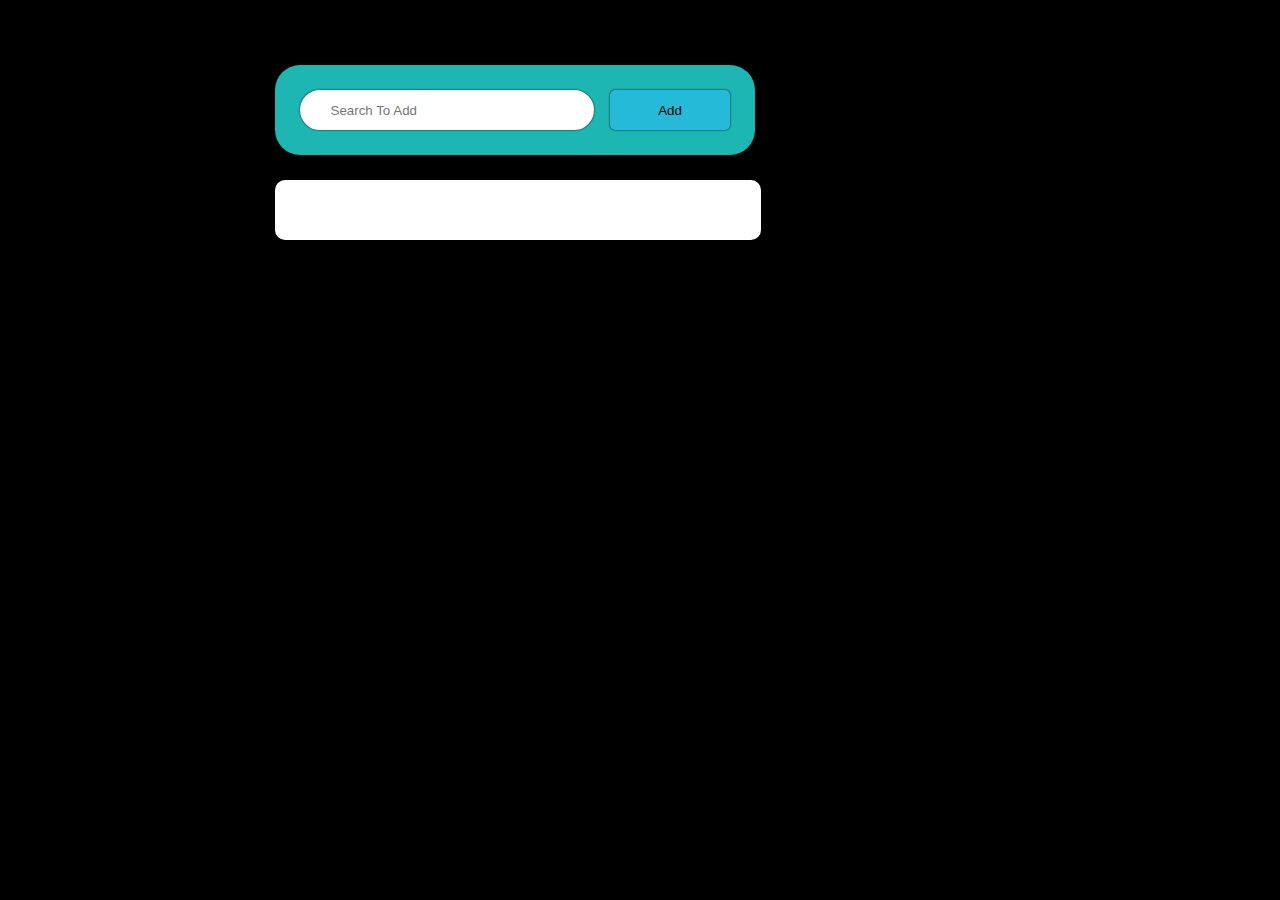
<file: index.html>
<!DOCTYPE html>
<html lang="en">
<head>
    <meta charset="UTF-8">
    <meta name="viewport" content="width=device-width, initial-scale=1.0">
    <title>To-Do-list</title>
    <link rel="stylesheet" href="index.css">
</head>
<body>
    
    <div class="to-do">

        <div class="input-list">
            <input type="input" placeholder="     Search To Add   ">
            
        </div>
        <div class="to-add">
            <button id="push">Add</button>
        </div>
        

    </div>
    <div id="tasks">

    </div>
    <script>
        document.querySelector('#push').onclick=
        function(){
            if(document.querySelector('.input-list input').value.length==0){
                alert("please enter a task");
            }
            else{
                document.querySelector('#tasks').innerHTML+=` <div class="task">
                    
                <span id="taskname">${document.querySelector(".input-list input").value}
                </span><button class="delete">X</button></div>`;

                var current_tasks=document.querySelectorAll('.delete');
                for(var i=0;i<current_tasks.length;i++){
                    current_tasks[i].onclick=function(){
                        this.parentNode.remove();
                    }
                }
                var tasks=document.querySelectorAll('#taskname');
                for(var i=0;i<tasks.length;i++)
                {
                    tasks[i].onclick=function(){
                        this.classList.toggle('completed');
                    }
                }
                document.querySelector('input-list input').value="";
            }
        }
    </script>
    
</body>
</html>
</file>
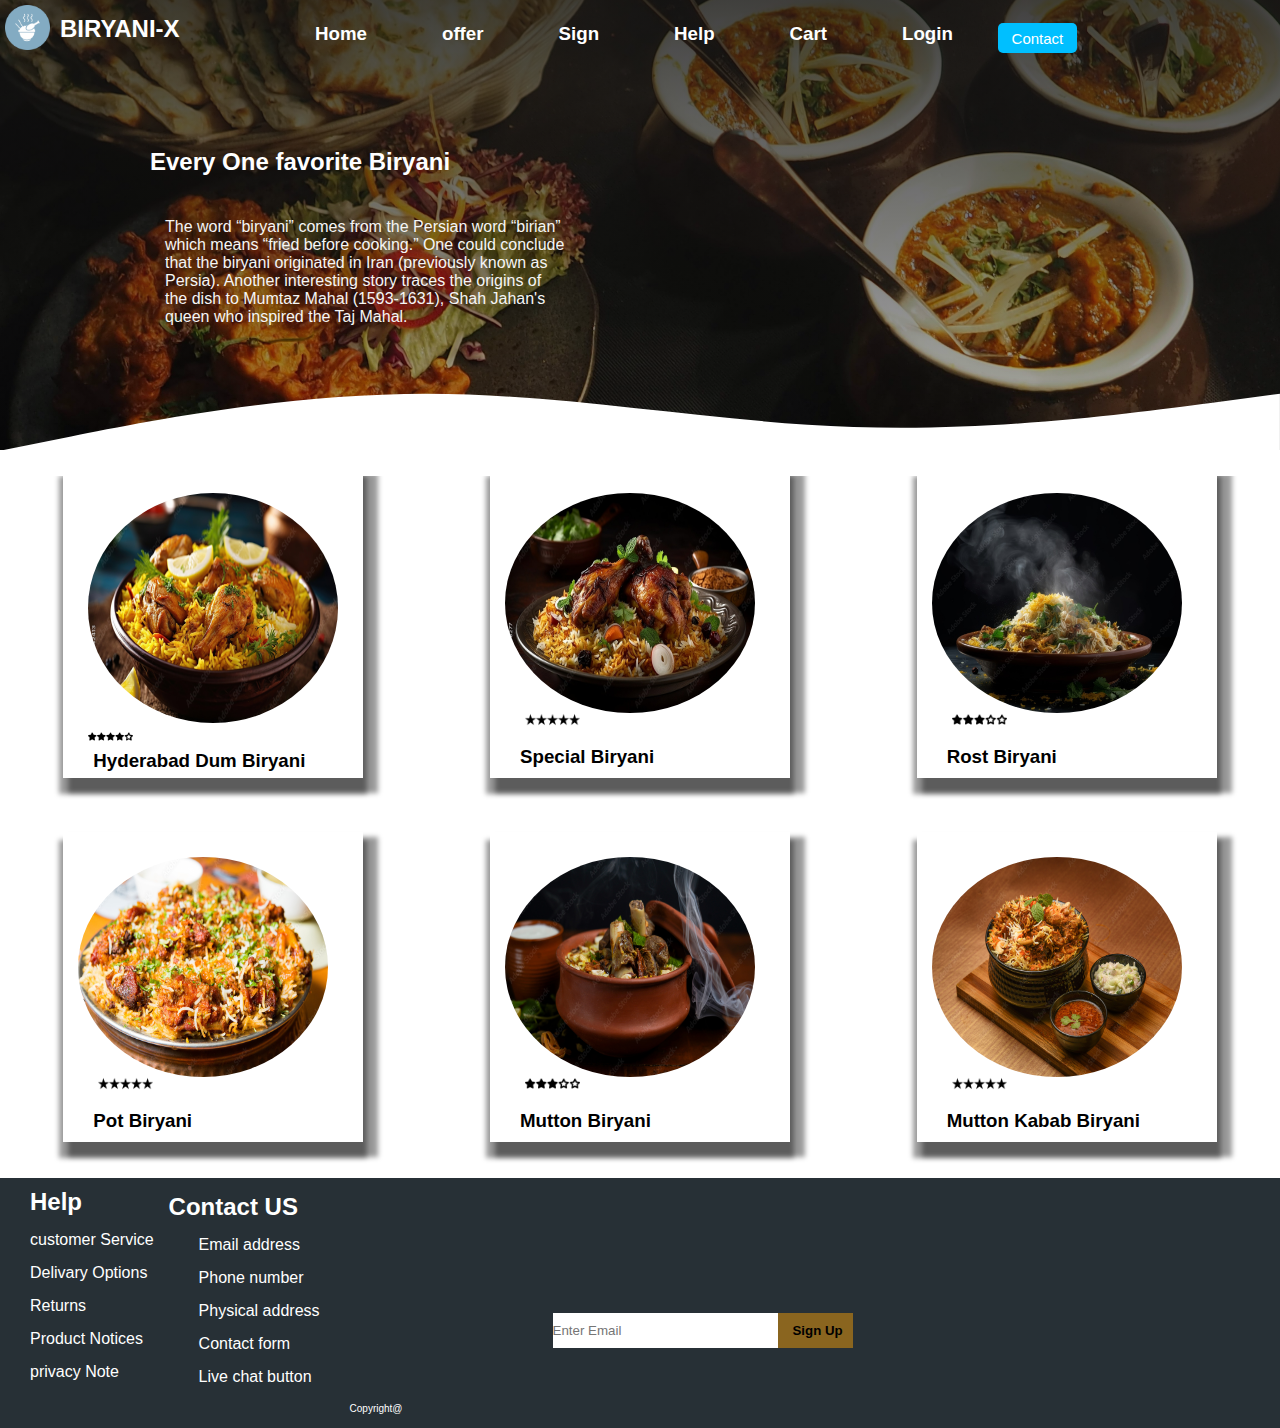
<file: Task-1/index.html>
<!DOCTYPE html>
<html lang="en">
<head>
    <meta charset="UTF-8">
    <meta name="viewport" content="width=device-width, initial-scale=1.0">
    <title>Biryani-Special</title>
    <link rel="stylesheet" href="index.css">
</head>
<body>
    <header>
        <div class="img">
            <svg class="wave" xmlns="http://www.w3.org/2000/svg" viewBox="0 0 1440 220">
                <path fill="#fff" fill-opacity="1" d="M0,192L80,176C160,160,320,128,480,128C640,128,800,160,960,165.3C1120,171,1280,149,1360,138.7L1440,128L1440,320L1360,320C1280,320,1120,320,960,320C800,320,640,320,480,320C320,320,160,320,80,320L0,320Z"></path>
            </svg>
            <div class="logo">
                <img src="rice-bowl.png">
                <h2>BIRYANI-X</h2>
            </div>
            <div class="home">
                <h3 class="Home">Home</h3>
                <h3 class="Offer">offer</h3>
                <h3 class="sign">Sign</h3>
                <h3 class="contact">Help</h3>
                <h3 class="Cart">Cart</h3>
                <h3 class="more">Login</h3>

                <button>Contact</button>
                
                
            </div>
            
            <div class="Biryani">
                <h2>
                    Every One favorite Biryani
                </h2>
                <div class="spicy">
                <p>
                    The word “biryani” comes from the Persian word “birian” which means “fried before cooking.” One could conclude that the biryani originated in Iran (previously known as Persia). Another interesting story traces the origins of the dish to Mumtaz Mahal (1593-1631), Shah Jahan's queen who inspired the Taj Mahal.
                </p>
                
                
            </div>

        </div>
</header>

    <br>
    
    <content>
    <div class="main-box">
        <div class="box1">
            <img src="AdobeStock_608842413_Preview.jpeg">
            <div class="hd">
            <h3>
                Hyderabad Dum Biryani
            </h3>
            <div class="rating">
                
                <img src="rating.png">
                
                </div>
            </div>
        </div>
            <!---box-2-->
            <div class="box2">
                <div class="img-2">
                    <img src="AdobeStock_596878277_Preview.jpeg"></div>

                        
                        <div class="rating-box2">
                            <img src="stars.png">
                        </div>
                            <div class="special-biryani">
                                <h3>Special Biryani</h3>
                            </div>
                    </div>
                
                    <!--box-3-->
                <div class="box3">
                    <div class="box3-img">
                        <img src="AdobeStock_596861069_Preview.jpeg">
                    </div>
                    <div class="rating-box3">
                        <img src="rating (1).png">

                    </div>
                    <div class="chicken-rost">
                        <h3>Rost Biryani</h3>
                    </div>
                </div>

            </div>

        
        <br>
        <br>
        <br>
    <!--Layer-2-->
    <div class="layer-boxs">
        <div class="box-5">
            <div class="box5-img">
                <img src="AdobeStock_135453699_Preview.jpeg">
            </div>
            <div class="rating-5">
                <img src="stars.png">
            </div>
            <div class="box5-biryani">
                <h3>Pot Biryani</h3>
            </div>
        </div>
        <div class="box-6">
            <div class="box6-img">
                <img src="AdobeStock_411246323_Preview.jpeg">
            </div>
            <div class="rating-6">
                <img src="rating (1).png">
            </div>
            <div class="box6-biryani">
                <h3>Mutton Biryani</h3>
            </div>
        </div>
        <div class="box-4">
            <div class="box4-img">
                <img src="AdobeStock_436365754_Preview.jpeg">
            </div>
            <div class="rating-4">
                <img src="stars.png">
            </div>
            <div class="box4-biryani">
                <h3>Mutton Kabab Biryani</h3>
            </div>
        </div>

    </div>

    <br>
    <br>
    </content>
    <footer>
        <div class="bottom">
            
            <div class="footter-help">
            <h2>Help</h2>
            <p>customer Service</p>
            <p>Delivary Options</p>
            <p>Returns </p>
            <p>Product Notices</p>
            <p>privacy Note</p>
            </div>
            <div class="content">
                <h2>Contact US
                </h2>
                <p>Email address</p>
                    <p>Phone number</p>
                    <p>Physical address</p>

                    <p>Contact form</p>
                    <p> Live chat button
                    </p>
            </div>
            <div class="copy">
            <p>Copyright@</p></div>

            <div class="bottom-sign">
                <div class="Email-bot">
                    <input type="search" placeholder="Enter Email">
                
                <div class="bt-sign">
                    <h5>Sign Up</h5>
                </div>
            </div>
        </div>

    </footer>

</body>
</html>
</file>
<file: index.css>
*{
    padding:0;
    margin: 0;
    box-sizing: border-box;
}
body{
    background-color: black;
    color:black;
    padding:0px;
    position:absolute;
    
    top:40px;
    left:250px;



}

.to-do{
    top:450px;
    background-color: rgb(29, 182, 179);
    margin: 25px;
    padding: 25px 25px ;
    box-shadow: 0 0 19px black;
    width: 100%;
    max-width: 480px;
    border-radius: 25px;
    display:  flex;
}
.input-list{
    
    margin:0;
    border:none;
    width:65%;
    height: 75%;

}
.input-list .placeholder{
margin-left: 15px;
}
.input-list input{
    border: none;
    width:120%;
    height: 3em;
    border-radius: 25px;
    box-shadow: 0 0 2px;
    padding: 15px 10px ;
    border:2px solid white;
    
}
.input-list input:focus
{
    outline: none;
    border-color: rgb(47, 169, 203);
}
.to-add button{
    margin-left: 65px;
    
    width:120px;
    height:3em;
    background-color: rgb(36, 186, 216);
    border: none;
    border-radius: 5px;
}
button{
    content: "";
    border:whitesmoke;
    box-shadow: 0 0 2px;
    cursor: pointer;
}

#tasks{
    background-color: white;
    width:100%;
    margin-left: 25px;
    
    padding:30px 20px;
    border-radius: 10px;
    

}

.task{
    font-size: 15px;
    font-weight: 300;
    cursor: pointer;
}
.task span{
    font-size: 15px;;
    font-weight: 300;
    cursor: pointer;
}
.task{
    background-color: white;
    width:350px;
    height:45px;
    margin: 25px;
    padding:5px 10px;
    margin-top: 15px;
    display: flex;
    align-items: center;
    justify-content: space-between;
    cursor: pointer;
    border-bottom: 2px solid;
    
}
.completed{
    text-decoration: line-through;
    opacity: 0.7;
}
.task button{
    border: none;
    background: rgb(36, 186, 216);;
    height: 30px;
    width:55px;
    margin-top: 2px;
    font-size:15px;
    margin-left: 250px;
    cursor: pointer;
}
</file>
<file: Task-1/index.css>
*{
    padding:0;
    margin: 0;
    color: white;
    font-family: sans-serif;
    border: border-box;
}

.logo{
    display: flex;
    
}
.logo h2{
    padding:15px 5px;
}
.logo img{
    width:45px;
    height:45px;
    padding :5px;
}
.wave{
    color:#fff;
    display: flex;
    margin-top: 40px;;
}
.home{
    display: flex;
    
    
    margin-left: 240px;;
    top:21px;
    
}
h3{
    display: flex;
    margin-left: 75px;
    margin-top: -35px;;
    justify-content: space-between;
    
    
    
}
button{
    background-color: deepskyblue;
    width:79px;
    font-size: 15px;;
    border-radius: 5px;;
    height:30px;
    border: none;
    margin-left:45px ;
    margin-top: -35px;;

}
button:hover{
    color:black;
    background-color:hotpink;
}
h3:hover{
text-decoration: underline 2.5px solid palevioletred;
}



.login{
    display: flex;
}
.img{
    background: linear-gradient(rgba(18, 17, 17, 0.8),rgba(0,0,3,0.3)),url("pexels-chan-walrus-958545.jpg");
    background-size: cover;
    background-position:center;
    background-repeat: no-repeat;
    width:100%;
    height: 450px;

    overflow: hidden;
}
.wave{
color:#fff;
position: absolute;
top:240px;

}
.Biryani h2{
    
    color:white;
    width:350px;
    height:25px;
margin-left:150px;
    margin-top:90px;

}
.spicy p{
    width:400px;
    height:50px;
    margin-top:30px;
    color:whitesmoke;
    margin-left: 150px;;
}
.start{
    background-color: palevioletred;
    margin-left: 65%;
    margin-top: -65px;
    width:120px;
    border-radius: 15px;
}
.start:hover{
    background-color: aquamarine;
    color:black;
}
.start button{
    margin-top: -75px;;
}
.main-box{
display: flex;
justify-content: space-around;
}

.box1{
width: 300px;
height: 310px; 
left:50px;
box-shadow: 10px 10px 5px 5px rgba(0,0,0,0.4), 0 12px 5px 4px rgba(0,0,0,0.4);

}

.box1 img{
    width: 250px;
    height:230px;
    border-radius: 50%;
    position: relative;
    left:25px;
    top:25px;
}
.box1 h3{
    color:black;
position: relative;

font-family: sans-serif;
top:83px;
left:-45px;



}

.rating img{
    color:black;
    width:45px;
    height:45px;
    

}
.box2{

    width: 300px;
    height: 310px;
    left:50px;
    box-shadow: 10px 10px 5px 5px rgba(0,0,0,0.4), 0 12px 5px 4px rgba(0,0,0,0.4);
}
.img-2 img {
    width:250px;
    height:220px;
    border-radius: 50%;
    position: relative;
    top:25px;
    left:15px;
}
.rating-box2 img {
    width:55px;
    height:55px;
    position: relative;

    left:35px;
}
.special-biryani h3{
    color:black;
    position: relative;

font-family: sans-serif;
top:30px;
left:-45px;
}

.box3{

width: 300px;
height: 310px;
left:50px;
box-shadow: 10px 10px 5px 5px rgba(0,0,0,0.4), 0 12px 5px 4px rgba(0,0,0,0.4);

}
.box3-img img{
    width:250px;
    height:220px;
    border-radius: 50%;
    position: relative;
    top:25px;
    left:15px;
}
.rating-box3 img{
    color:black;
    width:55px;
    height:55px;
    position: relative;

    left:35px;
    
}
.chicken-rost h3{
    color:black;
    position: relative;

font-family: sans-serif;
top:30px;
left:-45px;
}
.layer-boxs{
    display:flex;
    justify-content: space-around;
}
.box-4,.box-5,.box-6{
    
    width: 300px;
    height: 310px;
    
    
    box-shadow: 10px 10px 5px 5px rgba(0,0,0,0.4), 0 12px 5px 4px rgba(0,0,0,0.4);
}
.box4-img img{
    width:250px;
    height:220px;
    border-radius: 50%;
    position: relative;
    top:25px;
    left:15px;
}
.box5-img img{
    width:250px;
    height:220px;
    border-radius: 50%;
    position: relative;
    top:25px;
    left:15px;
}
.box6-img img{
    width:250px;
    height:220px;
    border-radius: 50%;
    position: relative;
    top:25px;
    left:15px;
}
.rating-4 img{
    
    width:55px;
    height:55px;
    position: relative;

    left:35px;
}
.rating-5 img{
    width:55px;
    height:55px;
    position: relative;

    left:35px;
}
.rating-6 img{
    width:55px;
    height:55px;
    position: relative;

    left:35px;
}
.box4-biryani h3{
    color:black;
    position: relative;

font-family: sans-serif;
top:30px;
left:-45px;
}
.box5-biryani h3{
    color:black;
    position: relative;

font-family: sans-serif;
top:30px;
left:-45px;
}
.box6-biryani h3{
    color:black;
    position: relative;

font-family: sans-serif;
top:30px;
left:-45px;
}
.bottom{
    width:100%;
    height:250px;
    display: flex;
    bottom: 120px;;
    background-color: #273036;
    
    
}

.footter-help h2, p{
    margin-left: 15px;
    padding-left: 15px;;
    padding-top: 10px;;
}
.footter-help p{
    margin-left: 15px;
    
}
.content,h1,p{
    padding-left: 15px;
    padding-top: 15px;
}
.copy p{
    position: relative;
    bottom: -210px;
    font-size: 10px;
}
.bottom-sign
{
    
    
    width:300px;
    height:35px;
    margin-top: 135px;
    margin-left: 150px;
    
    background-color: white;
    
    

}
.bottom-sign input{
    
    width:99%;
    height:100%;
    display: flex;
    justify-content: center;
    align-items: center;
    border: none;
}
.bt-sign {
    color:black;
    
    height: 100%;
    width: 25%;
    margin-left: 55px;

    
    background-color: rgb(138, 101, 31);
}
.bt-sign h5{
    color:black;
    
    width:155px;
    height:25px;
    
    margin-right: 15px;
    margin-left: 15px;
    margin-top: 10px;
    
}
.Email-bot{
    display: flex;
    justify-content: center;
    align-items: center;
    
}
</file>
